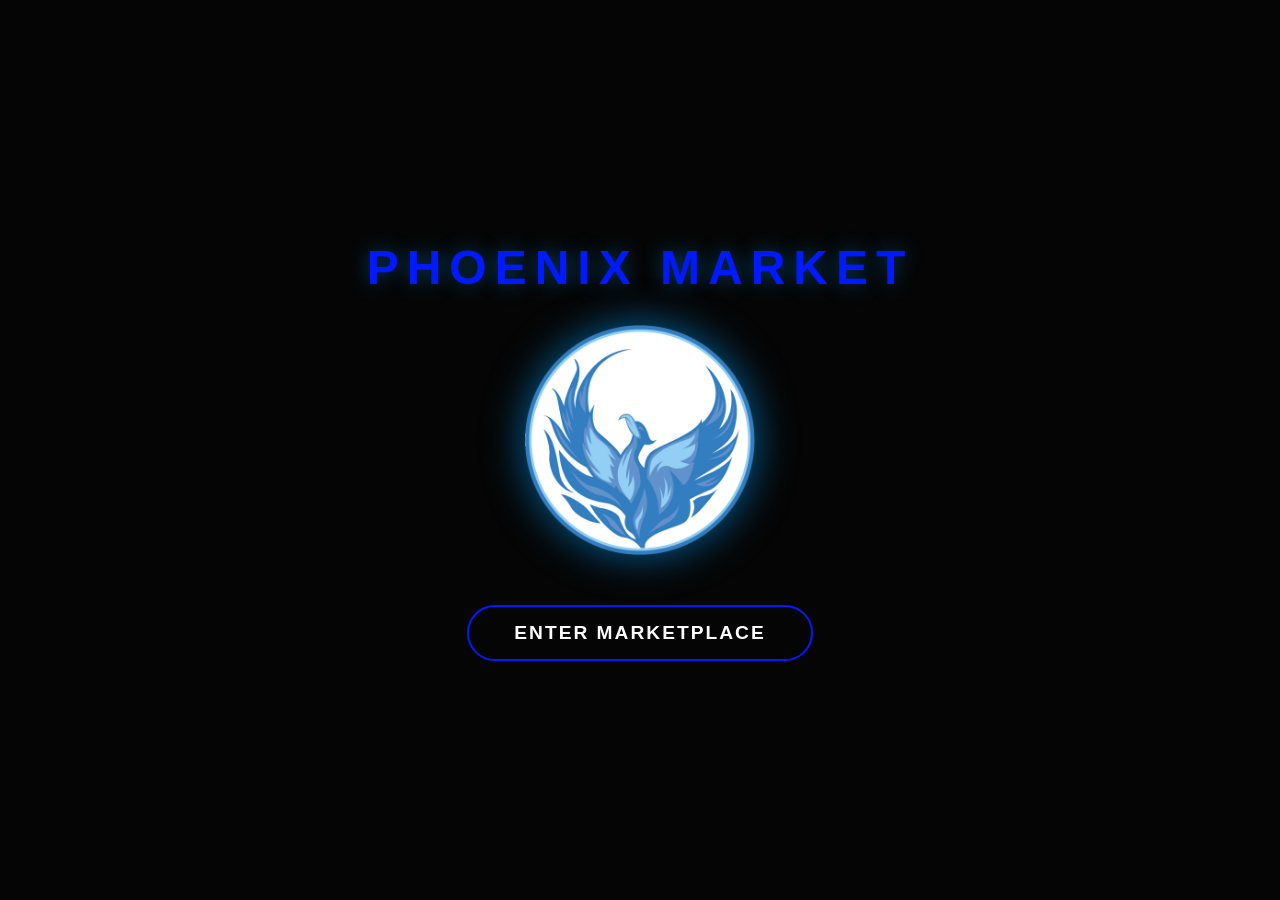
<file: index.html>
<html>

    <head>
        <meta charset="UTF-8">
        <meta name="viewport" content="width=device-width, initial-scale=1.0">
        <title>Phoenix | Online Shop</title>
        <link rel="stylesheet" href="style2.css" />
    </head>

    <body>
        <div class="container">
            <h1 class="title">Phoenix Market</h1>
            <div class="container-content">
                <img src="pngegg.png" class="img-content" width="230px" height="auto" />
            </div>
            <a href="IT-II-ZynXiz-Beranda.html" class="f-enter">Enter Marketplace</a>
        </div>     
    </body>

</html>
</file>
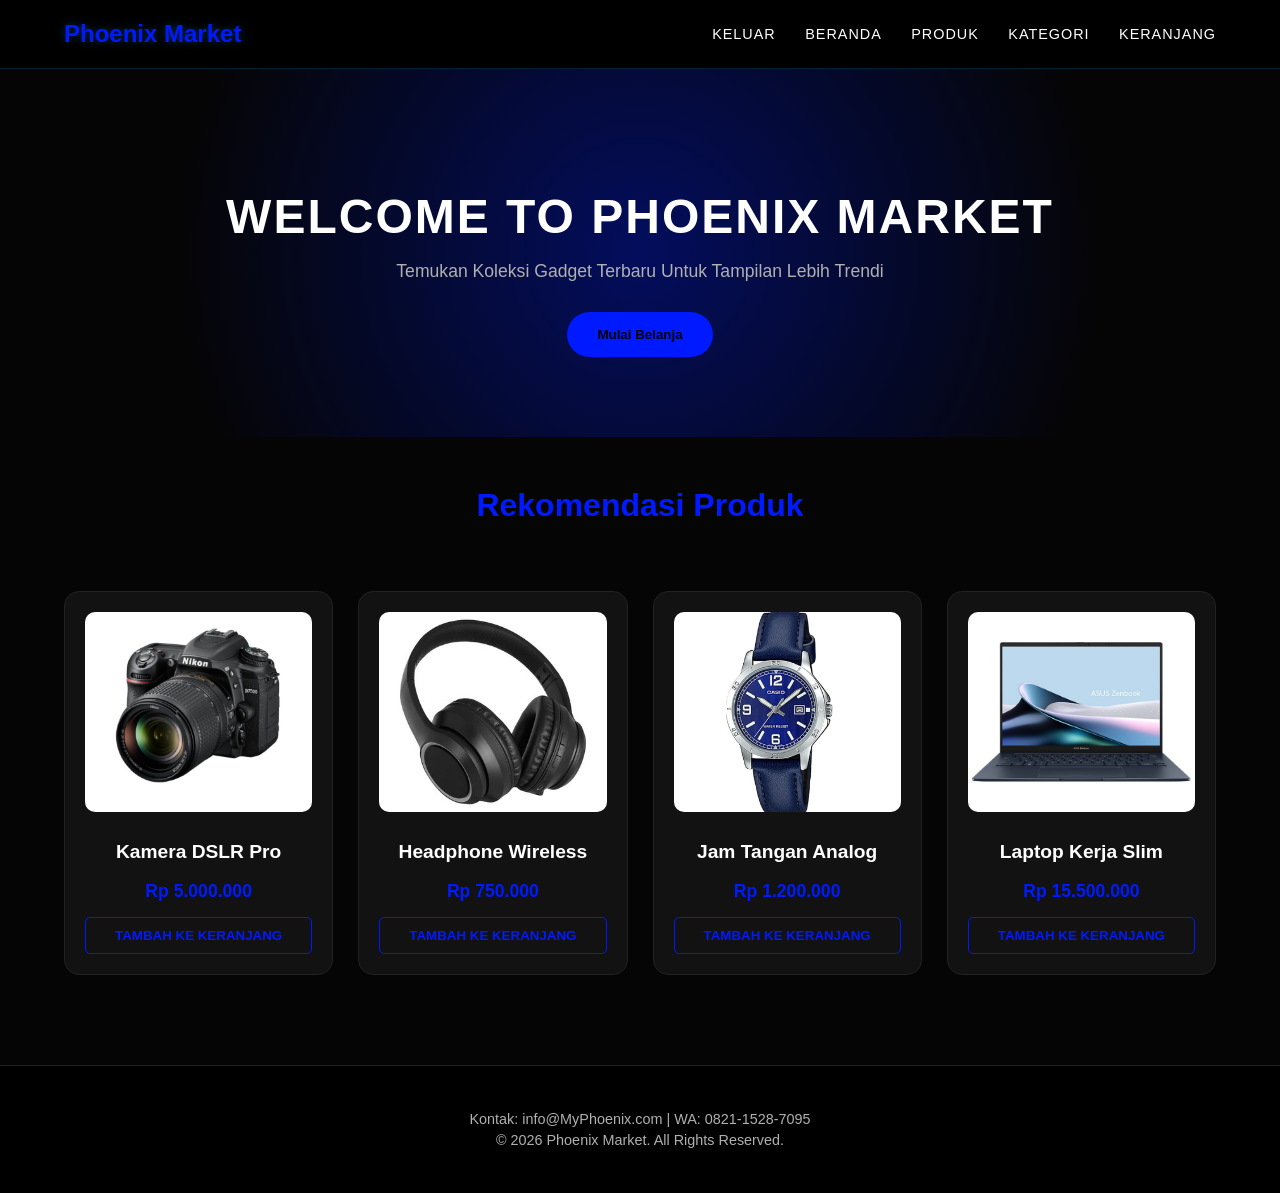
<file: IT-II-ZynXiz-Beranda.html>
<!DOCTYPE html>
<html lang="id">

    <head>
        <meta charset="UTF-8">
        <meta name="viewport" content="width=device-width, initial-scale=1.0">
        <title>Phoenix Marketplace | Online Shop</title>
        <link rel="stylesheet" href="style1.css" />
    </head>
    
    <body>

        <header>
            <h1 class="e-nama">Phoenix Market</h1>
            <nav>
                <a href="index.html">keluar</a>
                <a href="IT-II-ZynXiz-Beranda.html">Beranda</a>
                <a href="IT-II-ZynXiz-Produk.html">Produk</a>
                <a href="IT-II-ZynXiz-Kategori.html">Kategori</a>
                <a href="IT-II-ZynXiz-Keranjang.html">Keranjang</a>
            </nav>
        </header>

        <main>
            <section class="section-1">
                <h1>WELCOME TO PHOENIX MARKET</h1>
                <p>Temukan Koleksi Gadget Terbaru Untuk Tampilan Lebih Trendi</p>
                <a href="#Rekomendasi-Produk">
                    <button class="btn-sec-1">Mulai Belanja</button>
                </a>
            </section>
            <h2 id="Rekomendasi-Produk" class="p-rekomendasi">Rekomendasi Produk</h2>
            <div class="produk-container">
                <article class="card">
                    <a href="DSLR.jpg">
                        <img src="DSLR.jpg" alt="Kamera DSLR">
                    </a>
                    <h3>Kamera DSLR Pro</h3>
                    <p>Rp 5.000.000</p>
                    <button class="btn-buy">Tambah ke Keranjang</button>
                </article>

                <article class="card">
                    <a href="Headphone-Wireless.jpg">
                        <img src="Headphone-Wireless.jpg" alt="Headphone">
                    </a>
                    <h3>Headphone Wireless</h3>
                    <p>Rp 750.000</p>
                    <button class="btn-buy">Tambah ke Keranjang</button>
                </article>

                <article class="card">
                    <a href="JT-Analog.jpeg">
                        <img src="JT-Analog.jpeg" alt="Jam Tangan">
                    </a>
                    <h3>Jam Tangan Analog</h3>
                    <p>Rp 1.200.000</p>
                    <button class="btn-buy">Tambah ke Keranjang</button>
                </article>

                <article class="card">
                    <a href="Laptop Slim.jpeg">
                        <img src="Laptop Slim.jpeg" alt="Laptop Kerja">
                    </a>
                    <h3>Laptop Kerja Slim</h3>
                    <p>Rp 15.500.000</p>
                    <button class="btn-buy">Tambah ke Keranjang</button>
                </article>
            </div>
        </main>
        
        <footer>
            <p>Kontak: info@MyPhoenix.com | WA: 0821-1528-7095</p>
            <p>&copy; 2026 Phoenix Market. All Rights Reserved.</p>
        </footer>

    </body>
    
</html>
</file>
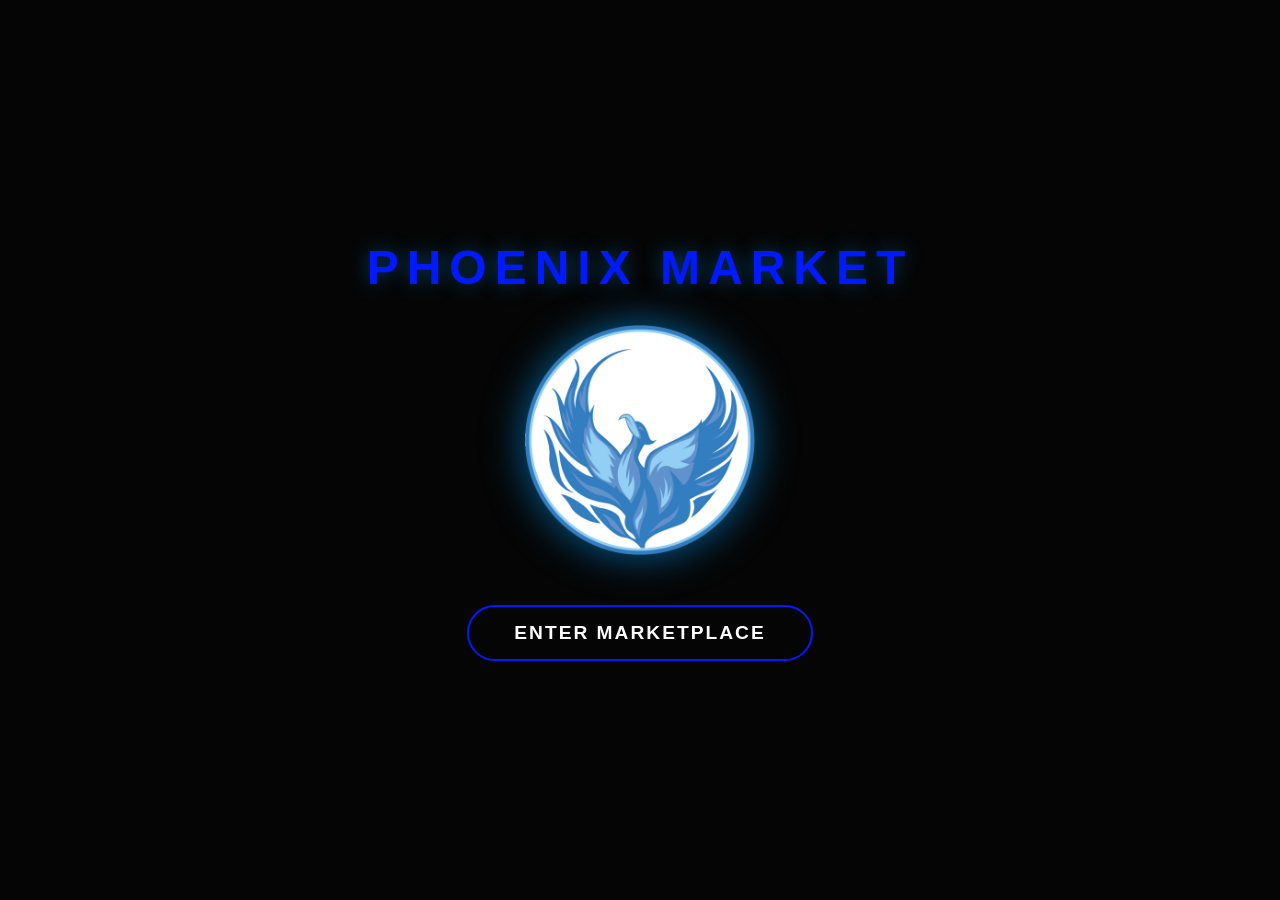
<file: IT-II-ZynXiz-Cover.html>
<html>

    <head>
        <meta charset="UTF-8">
        <meta name="viewport" content="width=device-width, initial-scale=1.0">
        <title>Phoenix | Online Shop</title>
        <link rel="stylesheet" href="style2.css" />
    </head>

    <body>
        <div class="container">
            <h1 class="title">Phoenix Market</h1>
            <div class="container-content">
                <img src="pngegg.png" class="img-content" width="230px" height="auto" />
            </div>
            <a href="IT-II-ZynXiz-Beranda.html" class="f-enter">Enter Marketplace</a>
        </div>     
    </body>

</html>
</file>
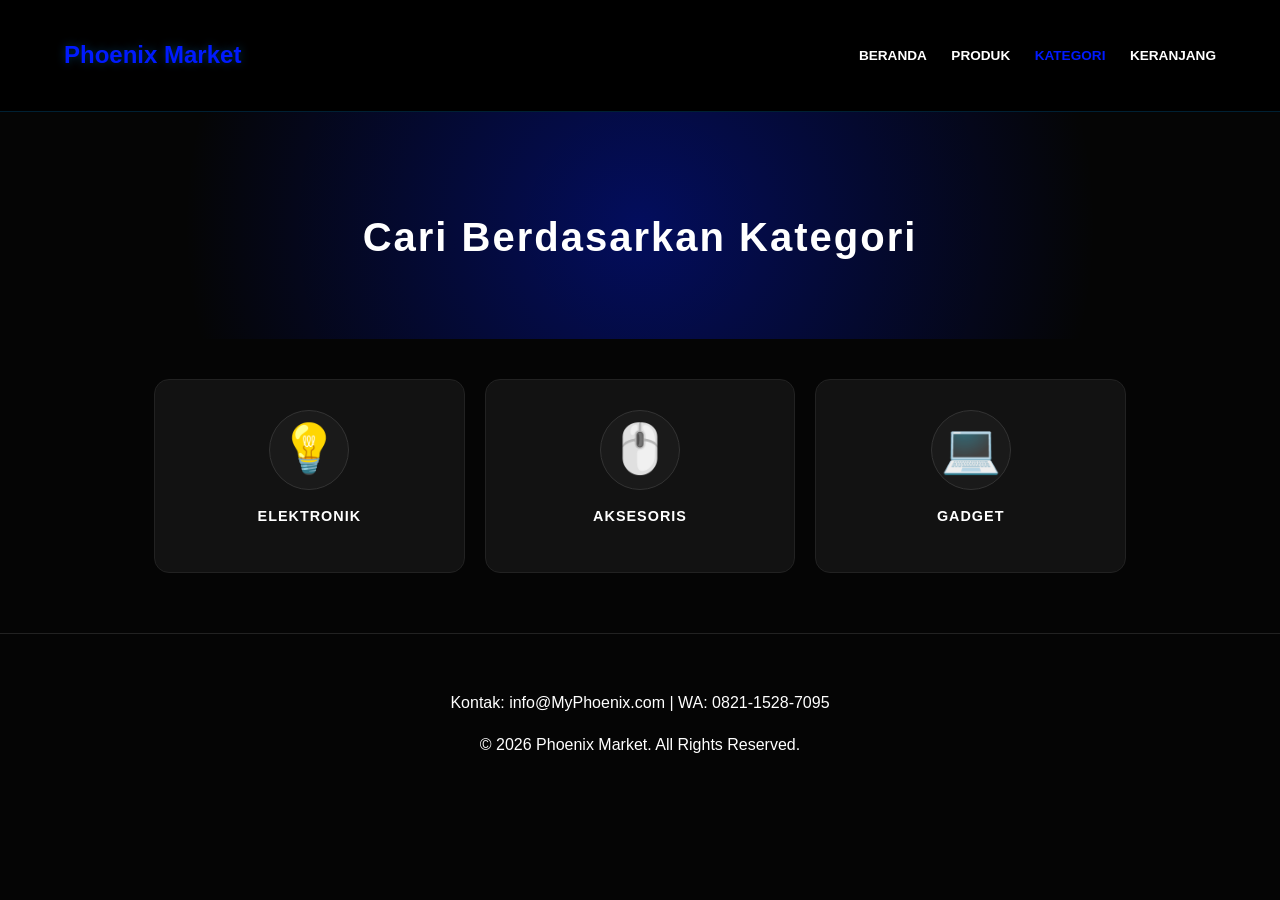
<file: IT-II-ZynXiz-Kategori.html>
<!DOCTYPE html>
<html lang="id">
    
<head>
    <meta charset="UTF-8">
    <meta name="viewport" content="width=device-width, initial-scale=1.0">
    <title>Kategori | Phoenix Marketplace</title>
    <link rel="stylesheet" href="style3.css">
</head>

<body>

    <header>
        <h1 class="e-nama">Phoenix Market</h1>
        <nav>
            <a href="IT-II-ZynXiz-Beranda.html">Beranda</a>
            <a href="IT-II-ZynXiz-Produk.html">Produk</a>
            <a href="IT-II-ZynXiz-Kategori.html" class="active">Kategori</a>
            <a href="IT-II-ZynXiz-Keranjang.html">Keranjang</a>
        </nav>
    </header>

    <main>
        <section class="category-banner">
            <h1>Cari Berdasarkan Kategori</h1>
        </section>

        <div class="container">
            <a href="#belum-bikin" class="category-card">
                <div class="image-box">💡</div>
                <h3>Elektronik</h3>
            </a>

            <a href="#belum-bikin-juga" class="category-card">
                <div class="image-box">🖱️</div>
                <h3>Aksesoris</h3>
            </a>

            <a href="#sama-belum-bikin😅" class="category-card">
                <div class="image-box">💻</div>
                <h3>Gadget</h3>
            </a>
        </div>
    </main>

    <footer>
        <p>Kontak: info@MyPhoenix.com | WA: 0821-1528-7095</p>
        <p>&copy; 2026 Phoenix Market. All Rights Reserved.</p>
    </footer>

</body>

</html>
</file>
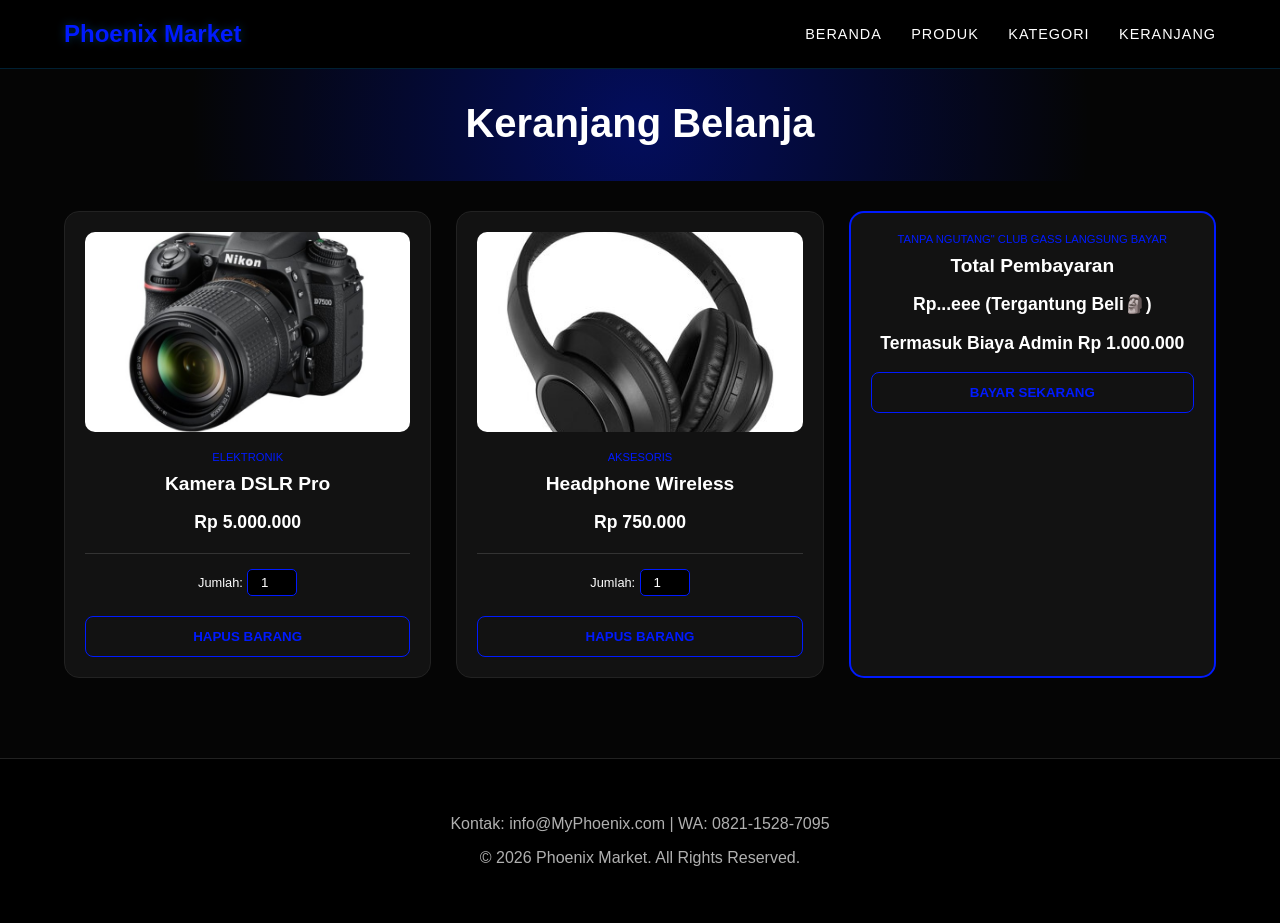
<file: IT-II-ZynXiz-Keranjang.html>
<!DOCTYPE html>
<html lang="id">

<head>
    <meta charset="UTF-8">
    <meta name="viewport" content="width=device-width, initial-scale=1.0">
    <title>Keranjang | Phoenix Market</title>
    <link rel="stylesheet" href="style5.css">
</head>

<body>

    <header>
        <h1 class="e-nama">Phoenix Market</h1>
        <nav>
            <a href="IT-II-ZynXiz-Beranda.html">Beranda</a>
            <a href="IT-II-ZynXiz-Produk.html">Produk</a>
            <a href="IT-II-ZynXiz-Kategori.html">Kategori</a>
            <a href="IT-II-ZynXiz-Keranjang.html" class="active" style="color: var(--primary);">Keranjang</a>
        </nav>
    </header>

    <main class="cart-wrapper">
        <div class="page-title">
            <h1>Keranjang Belanja</h1>
        </div>

        <div class="produk-container">
            <article class="card">
                <img src="DSLR.jpg" alt="Kamera">
                <small>Elektronik</small>
                <h3>Kamera DSLR Pro</h3>
                <p>Rp 5.000.000</p>
                <div class="qty-area">
                    <span style="font-size: 0.8rem; color: var(--text-gray);">Jumlah:</span>
                    <input type="number" class="qty-input" value="1" min="1">
                </div>
                <button class="btn-b">Hapus Barang</button>
            </article>

            <article class="card">
                <img src="Headphone-Wireless.jpg" alt="Headphone">
                <small>Aksesoris</small>
                <h3>Headphone Wireless</h3>
                <p>Rp 750.000</p>
                <div class="qty-area">
                    <span style="font-size: 0.8rem; color: var(--text-gray);">Jumlah:</span>
                    <input type="number" class="qty-input" value="1" min="1">
                </div>
                <button class="btn-b">Hapus Barang</button>
            </article>

            <article class="card summary-card">
                <small>Tanpa Ngutang" Club GASS LANGSUNG BAYAR</small>
                <h3>Total Pembayaran</h3>
                <p class="total-price">Rp...eee (Tergantung Beli🗿)</p>
                <p class="fee-text">Termasuk Biaya Admin Rp 1.000.000</p>
                <button class="btn-buy">Bayar Sekarang</button>
            </article>
        </div>
    </main>

    <footer>
        <p>Kontak: info@MyPhoenix.com | WA: 0821-1528-7095</p>
        <p>&copy; 2026 Phoenix Market. All Rights Reserved.</p>
    </footer>

</body>

</html>
</file>
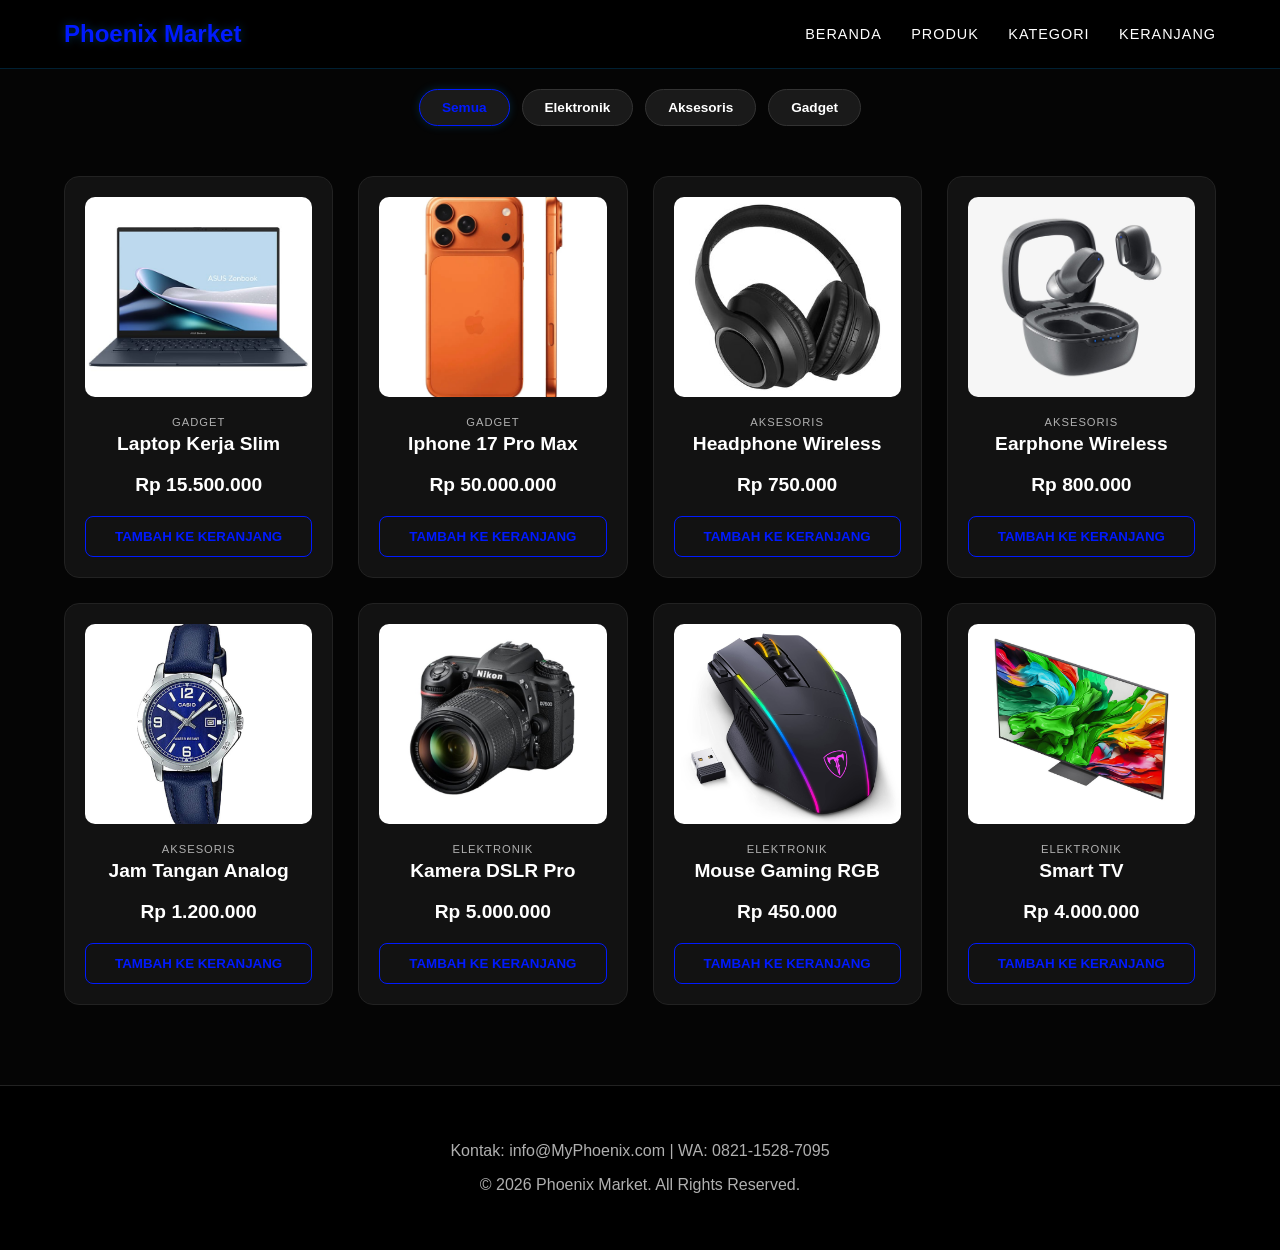
<file: IT-II-ZynXiz-Produk.html>
<!DOCTYPE html>
<html lang="id">

<head>
    <meta charset="UTF-8">
    <meta name="viewport" content="width=device-width, initial-scale=1.0">
    <title>Koleksi Produk | Phoenix Market</title>
    <link rel="stylesheet" href="style4.css">
</head>

<body>

    <header>
        <h1 class="e-nama">Phoenix Market</h1>
        <nav>
            <a href="IT-II-ZynXiz-Beranda.html">Beranda</a>
            <a href="IT-II-ZynXiz-Produk.html" style="color: var(--primary);">Produk</a>
            <a href="IT-II-ZynXiz-Kategori.html">Kategori</a>
            <a href="IT-II-ZynXiz-Keranjang.html">Keranjang</a>
        </nav>
    </header>

    <main>
        <div class="filter-container">
            <a href="IT-II-ZynXiz-Produk.html">
                <button class="btn-filter active">Semua</button>
            </a>
            <a href="#belum">
                <button class="btn-filter">Elektronik</button>
            </a>
            <a href="#belum-bikin"><button class="btn-filter">Aksesoris</button>
            </a>
            <a href="#belum-bikin-juga"><button class="btn-filter">Gadget</button>
            </a>
        </div>

        <div class="produk-container">
            <article class="card">
                <a href="Laptop Slim.jpeg">
                <img src="Laptop Slim.jpeg" alt="Laptop">
                </a>
                <small style="color: var(--Text-Abu);">Gadget</small>
                <h3>Laptop Kerja Slim</h3>
                <p>Rp 15.500.000</p>
                <button class="btn-buy">Tambah ke Keranjang</button>
            </article>

            <article class="card">
                <a href="Iphone-17-Pro-Max.jpeg">
                <img src="Iphone-17-Pro-Max.jpeg" alt="Iphone 17 Pro Max">
                </a>
                <small style="color: var(--Text-Abu);">Gadget</small>
                <h3>Iphone 17 Pro Max</h3>
                <p>Rp 50.000.000</p>
                <button class="btn-buy">Tambah ke Keranjang</button>
            </article>

            <article class="card">
                <a href="Headphone-Wireless.jpg">
                    <img src="Headphone-Wireless.jpg" alt="Headphone">
                </a>
                <small style="color: var(--Text-Abu);">Aksesoris</small>
                <h3>Headphone Wireless</h3>
                <p>Rp 750.000</p>
                <button class="btn-buy">Tambah ke Keranjang</button>
            </article>

            <article class="card">
                <a href="EarPhone.jpeg">
                    <img src="EarPhone.jpeg" alt="Earphone">
                </a>
                <small style="color: var(--Text-Abu);">Aksesoris</small>
                <h3>Earphone Wireless</h3>
                <p>Rp 800.000</p>
                <button class="btn-buy">Tambah ke Keranjang</button>
            </article>

            <article class="card">
                <a href="JT-Analog.jpeg">
                    <img src="JT-Analog.jpeg" alt="Jam Tangan">
                </a>
                <small style="color: var(--Text-Abu);">Aksesoris</small>
                <h3>Jam Tangan Analog</h3>
                <p>Rp 1.200.000</p>
                <button class="btn-buy">Tambah ke Keranjang</button>
            </article>

            <article class="card">
                <a href="DSLR.jpg">
                    <img src="DSLR.jpg" alt="Kamera DSLR">
                </a>
                <small style="color: var(--Text-Abu);">Elektronik</small>
                <h3>Kamera DSLR Pro</h3>
                <p>Rp 5.000.000</p>
                <button class="btn-buy">Tambah ke Keranjang</button>
            </article>

            <article class="card">
                <a href="Mouse-RGB.jpeg">
                    <img src="Mouse-RGB.jpeg" alt="Mouse">
                </a>
                <small style="color: var(--Text-Abu);">Elektronik</small>
                <h3>Mouse Gaming RGB</h3>
                <p>Rp 450.000</p>
                <button class="btn-buy">Tambah ke Keranjang</button>
            </article>

            <article class="card">
                <a href="Smart TV.jpeg">
                    <img src="Smart TV.jpeg" alt="Smart Tv">
                </a>
                <small style="color: var(--Text-Abu);">Elektronik</small>
                <h3>Smart TV</h3>
                <p>Rp 4.000.000</p>
                <button class="btn-buy">Tambah ke Keranjang</button>
            </article>
        </div>
    </main>

    <footer>
        <p>Kontak: info@MyPhoenix.com | WA: 0821-1528-7095</p>
        <p>&copy; 2026 Phoenix Market. All Rights Reserved.</p>
    </footer>

</body>

</html>
</file>
<file: style2.css>
* { box-sizing: border-box;}
:root {
    --Utama: #001aff;
    --Gelap: #050505;
    --Gelap-2: #000;
    --Text-Terang: #ffffff;
    --Text-Abu: #b0b0b0
}
body {
    margin: 0;
    padding: 0;
    background-color: var(--Gelap);
    color: var(--Text-Terang);
    font-family: 'Segoe UI', Tahoma, Geneva, Verdana, sans-serif;
    height: 100vh;
    display: flex;
    justify-content: center;
    align-items: center;
}
.container {
    text-align: center;
    display: flex;
    flex-direction: column;
    align-items: center;
    gap: 30px;
}
.title {
    font-size: 3rem;
    font-weight: 800;
    letter-spacing: 8px;
    text-transform: uppercase;
    color: var(--Utama);
    margin: 0;
    text-shadow: 0 0 20px rgba(0, 161, 255, 0.4);
}
.container-content {
    width: 250px;
    height: 250px;
    background: url('https://placeholder.com') no-repeat center;
    background-size: contain;
    filter: drop-shadow(0 0 20px rgba(0, 161, 255, 0.6));
    transition: transform 0.5s ease;
}
.container-content:hover {
    transform: scale(1.05);
}
.f-enter {
    padding: 15px 45px;
    font-size: 1.2rem;
    font-weight: bold;
    color: var(--Text-Terang);
    background: transparent;
    border: 2px solid var(--Utama);
    border-radius: 50px;
    cursor: pointer;
    text-transform: uppercase;
    letter-spacing: 2px;
    transition: all 0.3s ease;
    text-decoration: none;
}
.f-enter:hover {
    background-color: var(--Utama);
    color: var(--Gelap-2);
    box-shadow: 0 0 30px rgb(0, 161, 255, 0.6);
}

@media (max-width: 600px) {
    .container {
        gap: 20px;
        padding: 0 20px;
    }

    .title {
        font-size: clamp(1.8rem, 10vw, 2.5rem);
        letter-spacing: 4px;
    }

    .container-content {
        width: 200px;
        height: 200px;
    }

    .img-content {
        width: 180px;
        height: auto;
    }

    .f-enter {
        padding: 12px 30px;
        font-size: 1rem;
        letter-spacing: 1px;
        width: 100%;
        max-width: 280px;
    }
}
</file>
<file: style1.css>
* { box-sizing: border-box;}
:root {
    --Utama: #001aff;
    --Gelap: #050505;
    --Gelap-2: #121212;
    --Text-Terang: #ffffff;
    --Text-Abu: #b0b0b0;
}

body {
    font-family: 'Segoe UI', Roboto, sans-serif;
    margin: 0;
    padding: 0;
    background: var(--Gelap);
    color: var(--Text-Terang);
    scroll-behavior: smooth;
}

header {
    display: flex;
    justify-content: space-between;
    align-items: center;
    padding: 20px 5%;
    background: rgba(0, 0, 0, 0.9);
    border-bottom: 1px solid rgba(0, 161, 255, 0.2);
    position: sticky;
    top: 0;
    z-index: 1000;
    backdrop-filter: blur(10px);
}

.e-nama {
    font-size: 1.5rem;
    color: var(--Utama);
    margin: 0;
    text-shadow: 0 0 10px rgba(0, 161, 255, 0.3);
}

nav a {
    color: var(--Text-Terang);
    margin-left: 25px;
    text-decoration: none;
    font-size: 0.9rem;
    text-transform: uppercase;
    letter-spacing: 1px;
    transition: 0.3s;
}

nav a:hover {
    color: var(--Utama);
}

.section-1 {
    padding: 80px 20px;
    text-align: center;
    background: radial-gradient(circle at center, rgba(0, 26, 225, 0.4) 0%, rgba(0, 5, 5, 0) 70%);
}

.section-1 h1 {
    font-size: 3rem;
    margin-bottom: 10px;
    letter-spacing: 2px;
}

.section-1 p {
    color: var(--Text-Abu);
    font-size: 1.1rem;
    margin-bottom: 30px;
}

.p-rekomendasi {
    text-align: center;
    margin-top: 50px;
    font-size: 2rem;
    color: var(--Utama);
}

.produk-container {
    display: grid;
    grid-template-columns: repeat(auto-fit, minmax(250px, 1fr));
    gap: 25px;
    padding: 40px 5%;
}

.card {
    background: var(--Gelap-2);
    border: 1px solid #222;
    padding: 20px;
    text-align: center;
    border-radius: 15px;
    transition: all 0.4s ease;
    position: relative;
    overflow: hidden;
}

.card:hover {
    transform: translateY(-10px);
    border-color: var(--Utama);
    box-shadow: 0 10px 30px rgba(0, 161, 255, 0.15);
}

.card img {
    width: 100%;
    height: 200px;
    object-fit: cover;
    border-radius: 10px;
    margin-bottom: 15px;
    background: #222;
}

.card h3 {
    font-size: 1.2rem;
    margin: 10px 0;
}

.card p {
    color: var(--Utama);
    font-weight: bold;
    font-size: 1.1rem;
    margin-bottom: 15px;
}

.btn-sec-1 {
    background: var(--Utama); 
    color: black; 
    border:none; 
    padding: 15px 30px; 
    border-radius: 30px; 
    font-weight: bold; 
    cursor:pointer;
}

.btn-buy {
    background: transparent;
    color: var(--Utama);
    border: 1px solid var(--Utama);
    padding: 10px 20px;
    cursor: pointer;
    border-radius: 5px;
    width: 100%;
    font-weight: bold;
    text-transform: uppercase;
    transition: 0.3s;
}

.btn-buy:hover {
    background: var(--Utama);
    color: #000;
}

footer {
    background: #000;
    color: var(--Text-Abu);
    text-align: center;
    padding: 40px 20px;
    margin-top: 50px;
    border-top: 1px solid #222;
}

footer p {
    font-size: 0.9rem;
    margin: 5px 0;
}

@media (max-width: 768px) {
    header {
        flex-direction: column;
        padding: 15px 5%;
        gap: 15px;
    }

    nav {
        display: flex;
        flex-wrap: wrap;
        justify-content: center;
        gap: 10px;
    }

    nav a {
        margin-left: 0;
        font-size: 0.8rem;
    }

    .section-1 {
        padding: 60px 15px;
    }

    .section-1 h1 {
        font-size: clamp(1.5rem, 8vw, 2.5rem); 
        line-height: 1.2;
    }

    .section-1 p {
        font-size: 0.95rem;
    }

    .p-rekomendasi {
        font-size: 1.5rem;
        margin-top: 30px;
    }
}

@media (max-width: 480px) {
    .produk-container {
        grid-template-columns: repeat(2, 1fr); 
        gap: 12px;
        padding: 20px 3%;
    }

    .card {
        padding: 10px;
    }

    .card img {
        height: 120px;
    }

    .card h3 {
        font-size: 0.9rem;
    }

    .card p {
        font-size: 0.85rem;
    }

    .btn-buy {
        font-size: 0.7rem;
        padding: 8px 5px;
    }
}
</file>
<file: style3.css>
* { box-sizing: border-box;}
:root {
    --Utama: #001aff;
    --Gelap: #050505;
    --Gelap-2: #121212;
    --Text-Terang: #ffffff;
    --Text-Abu: #b0b0b0;
}

body {
    margin: 0;
    font-family: 'Segoe UI', sans-serif;
    background: var(--Gelap);
    color: var(--Text-Terang);
    line-height: 1.6;
}

header {
    display: flex;
    justify-content: space-between;
    align-items: center;
    padding: 20px 5%;
    background: rgba(0, 0, 0, 0.95);
    border-bottom: 1px solid rgba(0, 161, 255, 0.2);
    position: sticky;
    top: 0;
    z-index: 1000;
    backdrop-filter: blur(10px);
}

.e-nama {
    color: var(--Utama);
    font-size: 1.5rem;
    text-shadow: 0 0 10px rgba(0, 161, 255, 0.3);
}

nav a {
    color: var(--Text-Terang);
    margin-left: 20px;
    text-decoration: none;
    font-size: 0.85rem;
    font-weight: bold;
    text-transform: uppercase;
    transition: 0.3s;
}

nav a:hover, nav a.active {
    color: var(--Utama);
}

.category-banner {
    padding: 60px 20px;
    text-align: center;
    background: radial-gradient(circle at center, rgba(0, 26, 225, 0.4) 0%, rgba(0, 5, 5, 0) 70%);
}

.category-banner h1 {
    font-size: 2.5rem;
    letter-spacing: 2px;
    margin-bottom: 10px;
}

.category-banner p {
    color: var(--Text-Abu);
}

.container {
    display: grid;
    grid-template-columns: repeat(auto-fit, minmax(150px, 1fr));
    gap: 20px;
    max-width: 1100px;
    margin: 40px auto;
    padding: 0 5%;
}

.category-card {
    background: var(--Gelap-2);
    border: 1px solid #222;
    border-radius: 15px;
    padding: 30px 15px;
    text-decoration: none;
    color: white;
    text-align: center;
    transition: all 0.4s cubic-bezier(0.175, 0.885, 0.32, 1.275);
}

.category-card:hover {
    transform: translateY(-10px);
    border-color: var(--Utama);
    box-shadow: 0 10px 30px rgba(0, 161, 255, 0.2);
}

.category-card:active {
    transform: scale(0.95);
}

.image-box {
    font-size: 3rem;
    width: 80px;
    height: 80px;
    background: #1a1a1a;
    display: flex;
    align-items: center;
    justify-content: center;
    border-radius: 50%;
    margin: 0 auto 15px;
    transition: 0.3s;
    border: 1px solid #333;
}

.category-card:hover .image-box {
    background: var(--Utama);
    color: black;
}

.category-card h3 {
    font-size: 0.9rem;
    text-transform: uppercase;
    letter-spacing: 1px;
}

footer {
    text-align: center;
    padding: 40px 20px;
    border-top: 1px solid #222;
    color: var(--text-gray);
    margin-top: 60px;
}

@media (max-width: 768px) {
    header {
        flex-direction: column;
        gap: 15px;
        padding: 15px 5%;
    }

    nav {
        display: flex;
        flex-wrap: wrap;
        justify-content: center;
        gap: 15px;
    }

    nav a {
        margin-left: 0;
        font-size: 0.8rem;
    }

    .category-banner h1 {
        font-size: clamp(1.5rem, 6vw, 2.2rem);
    }
}

@media (max-width: 480px) {
    .container {
        grid-template-columns: repeat(2, 1fr);
        gap: 15px;
        margin: 20px auto;
    }

    .category-card {
        padding: 20px 10px;
    }

    .image-box {
        width: 60px;
        height: 60px;
        font-size: 2rem;
    }

    .category-card h3 {
        font-size: 0.8rem;
        letter-spacing: 0.5px;
    }
}
</file>
<file: style5.css>
* { box-sizing: border-box;}
:root {
    --Utama: #001aff;
    --Gelap: #050505;
    --Gelap-2: #121212;
    --Text-Terang: #ffffff;
    --Text-Abu: #b0b0b0;
}

body {
    font-family: 'Segoe UI', Roboto, sans-serif;
    margin: 0;
    padding: 0;
    background: var(--Gelap);
    color: var(--Text-Terang);
    scroll-behavior: smooth;
}

header {
    display: flex;
    justify-content: space-between;
    align-items: center;
    padding: 20px 5%;
    background: rgba(0, 0, 0, 0.9);
    border-bottom: 1px solid rgba(0, 161, 255, 0.2);
    position: sticky;
    top: 0;
    z-index: 1000;
    backdrop-filter: blur(10px);
}

.e-nama {
    font-size: 1.5rem;
    color: var(--Utama);
    margin: 0;
    text-shadow: 0 0 10px rgba(0, 161, 255, 0.3);
}

nav a {
    color: var(--Text-Terang);
    margin-left: 25px;
    text-decoration: none;
    font-size: 0.9rem;
    text-transform: uppercase;
    letter-spacing: 1px;
    transition: 0.3s;
}

nav a:hover, nav a.active {
    color: var(--Utama);
}

.page-title {
    text-align: center;
    padding: 5px 20px 25px;
    background: radial-gradient(circle at center, rgba(0, 26, 225, 0.4) 0%, rgba(0, 5, 5, 0) 70%);
}

.page-title h1 {
    font-size: 2.5rem;
    margin-bottom: 10px;
}

.produk-container {
    display: grid;
    grid-template-columns: repeat(auto-fit, minmax(280px, 1fr));
    gap: 25px;
    padding: 30px 5%;
}

.card {
    background: var(--Gelap-2);
    border: 1px solid #222;
    padding: 20px;
    text-align: center;
    border-radius: 15px;
    transition: all 0.4s ease;
}

.card:hover {
    transform: translateY(-10px);
    border-color: var(--Utama);
    box-shadow: 0 10px 30px rgba(0, 161, 255, 0.15);
}

.card img {
    width: 100%;
    height: 200px;
    object-fit: cover;
    border-radius: 10px;
    margin-bottom: 15px;
    background: #222;
}

.card small {
    display: block;
    color: var(--Utama);
    text-transform: uppercase;
    font-size: 0.7rem;
    margin-bottom: 5px;
}

.card h3 { font-size: 1.2rem; margin: 10px 0; }
.card p { font-weight: bold; color: var(--Text-Terang); font-size: 1.1rem; }

.btn-buy {
    background: transparent;
    color: var(--Utama);
    border: 1px solid var(--Utama);
    padding: 12px;
    cursor: pointer;
    border-radius: 8px;
    width: 100%;
    font-weight: bold;
    text-transform: uppercase;
    transition: 0.3s;
}

.btn-buy:hover {
    background: var(--Utama);
    color: #000;
}

.qty-input {
    background: #000;
    color: var(--Text-Terang);
    border: 1px solid var(--Utama);
    width: 50px;
    padding: 5px;
    text-align: center;
    border-radius: 5px;
}

.qty-area{
    margin-top: 20px;
    margin-bottom: 20px;
    padding-top: 15px;
    border-top: 1px solid #333;
}

.summary-card {
    border: 2px solid var(--Utama) !important;
}

footer {
    background: #000;
    color: var(--Text-Abu);
    text-align: center;
    padding: 40px 20px;
    margin-top: 50px;
    border-top: 1px solid #222;
}

.btn-b {
     background: transparent;
    color: var(--Utama);
    border: 1px solid var(--Utama);
    padding: 12px;
    cursor: pointer;
    border-radius: 8px;
    width: 100%;
    font-weight: bold;
    text-transform: uppercase;
    transition: 0.3s;
}

.btn-b:hover {
    background: var(--Utama);
    color: #000;
}

@media (max-width: 768px) {
    header {
        flex-direction: column;
        gap: 15px;
        padding: 15px 5%;
    }

    nav {
        display: flex;
        flex-wrap: wrap;
        justify-content: center;
        gap: 10px;
    }

    nav a {
        margin-left: 0;
        font-size: 0.8rem;
    }

    .page-title h1 {
        font-size: 1.8rem;
    }
}

@media (max-width: 480px) {
    .produk-container {
        grid-template-columns: 1fr; 
        gap: 20px;
        padding: 20px 5%;
    }

    .card {
        padding: 15px;
    }

    .card img {
        height: 180px;
    }

    .summary-card {
        margin-top: 10px; 
        background: rgba(0, 26, 255, 0.05);
    }

    .summary-card h3 {
        font-size: 1.1rem;
    }

    .total-price {
        font-size: 1.3rem !important;
    }

    .fee-text {
        font-size: 0.75rem;
    }
}
</file>
<file: style4.css>
* { box-sizing: border-box;}
:root {
    --Utama: #001aff;
    --Gelap: #050505;
    --Gelap-2: #121212;
    --Text-Terang: #ffffff;
    --Text-Abu: #b0b0b0;
}

body {
    font-family: 'Segoe UI', Roboto, sans-serif;
    margin: 0;
    padding: 0;
    background: var(--Gelap);
    color: var(--Text-Terang);
    scroll-behavior: smooth;
}

header {
    display: flex;
    justify-content: space-between;
    align-items: center;
    padding: 20px 5%;
    background: rgba(0, 0, 0, 0.9);
    border-bottom: 1px solid rgba(0, 161, 255, 0.2);
    position: sticky;
    top: 0;
    z-index: 1000;
    backdrop-filter: blur(10px);
}

.e-nama {
    font-size: 1.5rem;
    color: var(--Utama);
    margin: 0;
    text-shadow: 0 0 10px rgba(0, 161, 255, 0.3);
}

nav a {
    color: var(--Text-Terang);
    margin-left: 25px;
    text-decoration: none;
    font-size: 0.9rem;
    text-transform: uppercase;
    letter-spacing: 1px;
    transition: 0.3s;
}

nav a:hover, nav a.active {
    color: var(--Text-Terang);
}

.page-title {
    text-align: center;
    padding: 60px 20px 20px;
    background: radial-gradient(circle at center, rgba(0, 26, 225, 0.4) 0%, rgba(0, 5, 5, 0) 70%);
}

.page-title h1 {
    font-size: 2.5rem;
    margin-bottom: 10px;
    color: var(--Text-Terang);
}

.filter-container {
    display: flex;
    justify-content: center;
    gap: 12px;
    padding: 20px 5%;
    flex-wrap: wrap;
}

.btn-filter {
    background: #1a1a1a;
    color: var(--Text-Terang);
    border: 1px solid #333;
    padding: 10px 22px;
    border-radius: 30px;
    cursor: pointer;
    font-size: 0.85rem;
    font-weight: 600;
    transition: 0.3s;
}

.btn-filter:hover, .btn-filter.active {
    border-color: var(--Utama);
    color: var(--Utama);
    box-shadow: 0 0 10px rgba(0, 161, 255, 0.2);
}

.produk-container {
    display: grid;
    grid-template-columns: repeat(auto-fit, minmax(250px, 1fr));
    gap: 25px;
    padding: 30px 5%;
}

.card {
    background: var(--Gelap-2);
    border: 1px solid #222;
    padding: 20px;
    text-align: center;
    border-radius: 15px;
    transition: all 0.4s ease;
}

.card:hover {
    transform: translateY(-10px);
    border-color: var(--Utama);
    box-shadow: 0 10px 30px rgba(0, 161, 255, 0.15);
}

.card img {
    width: 100%;
    height: 200px;
    object-fit: cover;
    border-radius: 10px;
    margin-bottom: 15px;
    background: #222;
}

.card small {
    display: block;
    color: var(--Utama);
    text-transform: uppercase;
    font-size: 0.7rem;
    letter-spacing: 1px;
    margin-bottom: 5px;
}

.card h3 {
    font-size: 1.2rem;
    margin: 5px 0 10px;
}

.card p {
    color: var(--Text-Terang);
    font-weight: bold;
    font-size: 1.2rem;
    margin-bottom: 20px;
}

.btn-buy {
    background: transparent;
    color: var(--Utama);
    border: 1px solid var(--Utama);
    padding: 12px 20px;
    cursor: pointer;
    border-radius: 8px;
    width: 100%;
    font-weight: bold;
    text-transform: uppercase;
    transition: 0.3s;
}

.btn-buy:hover {
    background: var(--Utama);
    color: #000;
}

footer {
    background: #000;
    color: var(--Text-Abu);
    text-align: center;
    padding: 40px 20px;
    margin-top: 50px;
    border-top: 1px solid #222;
}

@media (max-width: 768px) {
    header {
        flex-direction: column;
        gap: 15px;
        padding: 15px 5%;
    }

    nav {
        display: flex;
        flex-wrap: wrap;
        justify-content: center;
        gap: 10px;
    }

    nav a {
        margin-left: 0;
        font-size: 0.8rem;
    }

    .filter-container {
        gap: 8px;
        padding: 15px 2%;
    }

    .btn-filter {
        padding: 8px 16px;
        font-size: 0.75rem;
    }
}

@media (max-width: 480px) {
    .produk-container {
        grid-template-columns: repeat(2, 1fr);
        gap: 12px;
        padding: 20px 3%;
    }

    .card {
        padding: 12px;
        border-radius: 10px;
    }

    .card img {
        height: 130px;
        margin-bottom: 10px;
    }

    .card h3 {
        font-size: 0.9rem;
        margin: 5px 0;
    }

    .card p {
        font-size: 0.95rem;
        margin-bottom: 10px;
    }

    .btn-buy {
        padding: 8px 5px;
        font-size: 0.7rem;
        border-radius: 5px;
    }

    .card small {
        font-size: 0.6rem;
    }
}
</file>
